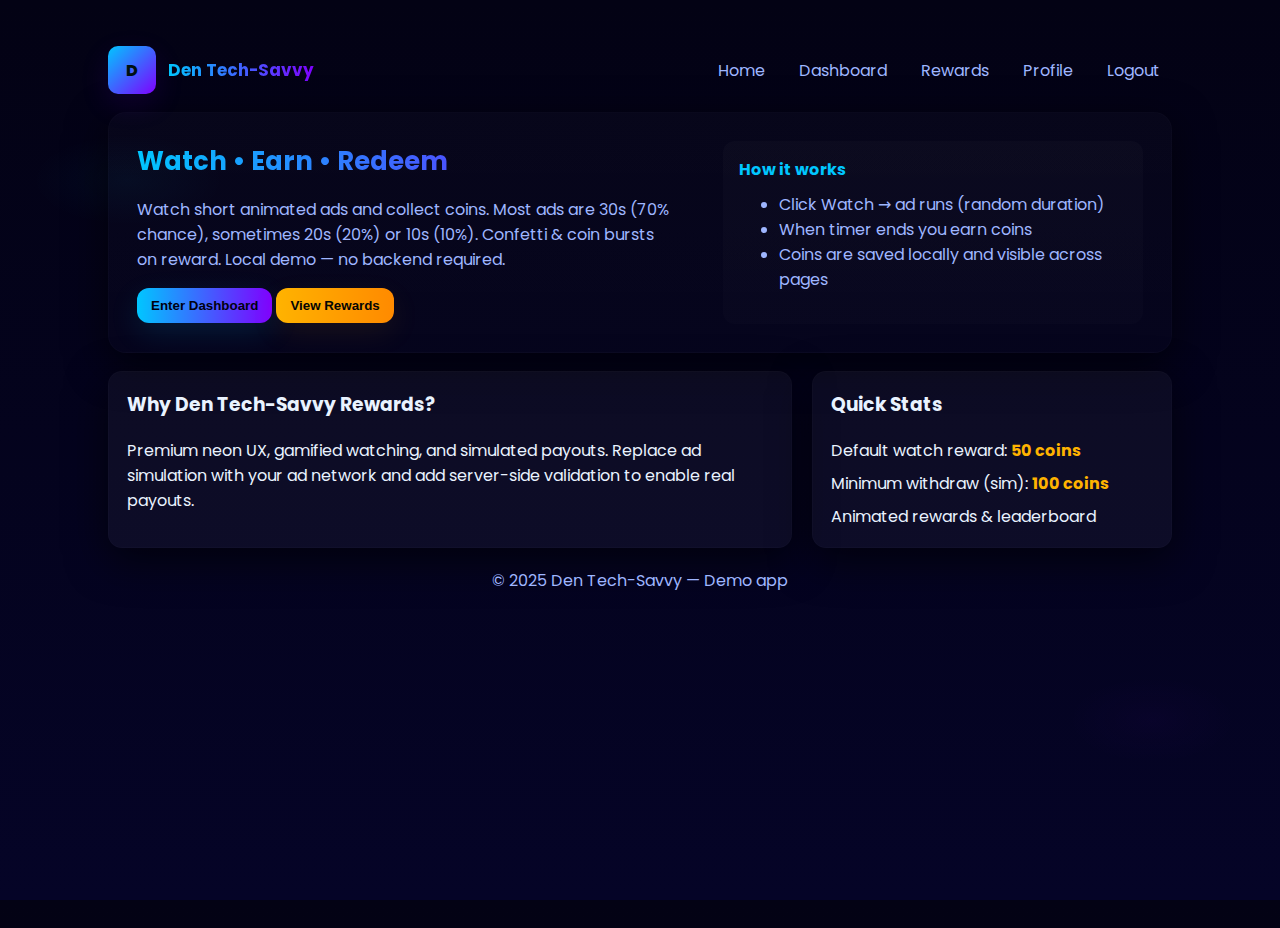
<file: index.html>
<!DOCTYPE html>
<html lang="en">
<head>
  <meta charset="utf-8" />
  <meta name="viewport" content="width=device-width,initial-scale=1" />
  <title>Home — Watch & Earn</title>
  <link rel="stylesheet" href="style.css" />
</head>
<body>
  <div class="container">
    <div class="nav">
      <div class="brand">
        <div class="logo">D</div>
        <h1>Den Tech-Savvy</h1>
      </div>
      <div class="nav-links">
        <a href="index.html">Home</a>
        <a href="dashboard.html">Dashboard</a>
        <a href="rewards.html">Rewards</a>
        <a href="profile.html">Profile</a>
        <a id="logoutLink" href="#">Logout</a>
      </div>
    </div>

    <div class="hero card">
      <div>
        <h2>Watch • Earn • Redeem</h2>
        <p>Watch short animated ads and collect coins. Most ads are 30s (70% chance), sometimes 20s (20%) or 10s (10%). Confetti & coin bursts on reward. Local demo — no backend required.</p>
        <div style="margin-top:12px">
          <button id="goDashboard" class="btn">Enter Dashboard</button>
          <button id="goRewards" class="btn secondary">View Rewards</button>
        </div>
      </div>
      <div style="width:420px">
        <div style="background:linear-gradient(180deg, rgba(255,255,255,0.02), rgba(255,255,255,0.01));padding:16px;border-radius:12px">
          <div style="font-weight:700;color:var(--accent-a)">How it works</div>
          <ul style="color:var(--muted);margin-top:10px">
            <li>Click Watch → ad runs (random duration)</li>
            <li>When timer ends you earn coins</li>
            <li>Coins are saved locally and visible across pages</li>
          </ul>
        </div>
      </div>
    </div>

    <div class="grid" style="margin-top:18px">
      <div class="card">
        <h3 style="margin-top:0">Why Den Tech-Savvy Rewards?</h3>
        <p class="small">Premium neon UX, gamified watching, and simulated payouts. Replace ad simulation with your ad network and add server-side validation to enable real payouts.</p>
      </div>
      <div class="card">
        <h3 style="margin-top:0">Quick Stats</h3>
        <div style="display:flex;flex-direction:column;gap:8px">
          <div class="small">Default watch reward: <strong style="color:var(--gold)">50 coins</strong></div>
          <div class="small">Minimum withdraw (sim): <strong style="color:var(--gold)">100 coins</strong></div>
          <div class="small">Animated rewards & leaderboard</div>
        </div>
      </div>
    </div>

    <footer style="margin-top:20px;color:var(--muted);text-align:center">© 2025 Den Tech-Savvy — Demo app</footer>
  </div>

  <script src="app.js"></script>
  <script>
    // require login
    if(!requireLogin('login.html')){ /* redirect done in helper */ }

    document.getElementById('goDashboard').addEventListener('click', ()=> location.href = 'dashboard.html');
    document.getElementById('goRewards').addEventListener('click', ()=> location.href = 'rewards.html');
    document.getElementById('logoutLink').addEventListener('click', (e)=>{
      e.preventDefault(); if(confirm('Logout (clear local user)?')){ clearUser(); window.location.href='login.html'; }
    });
  </script>
</body>
</html>
</file>
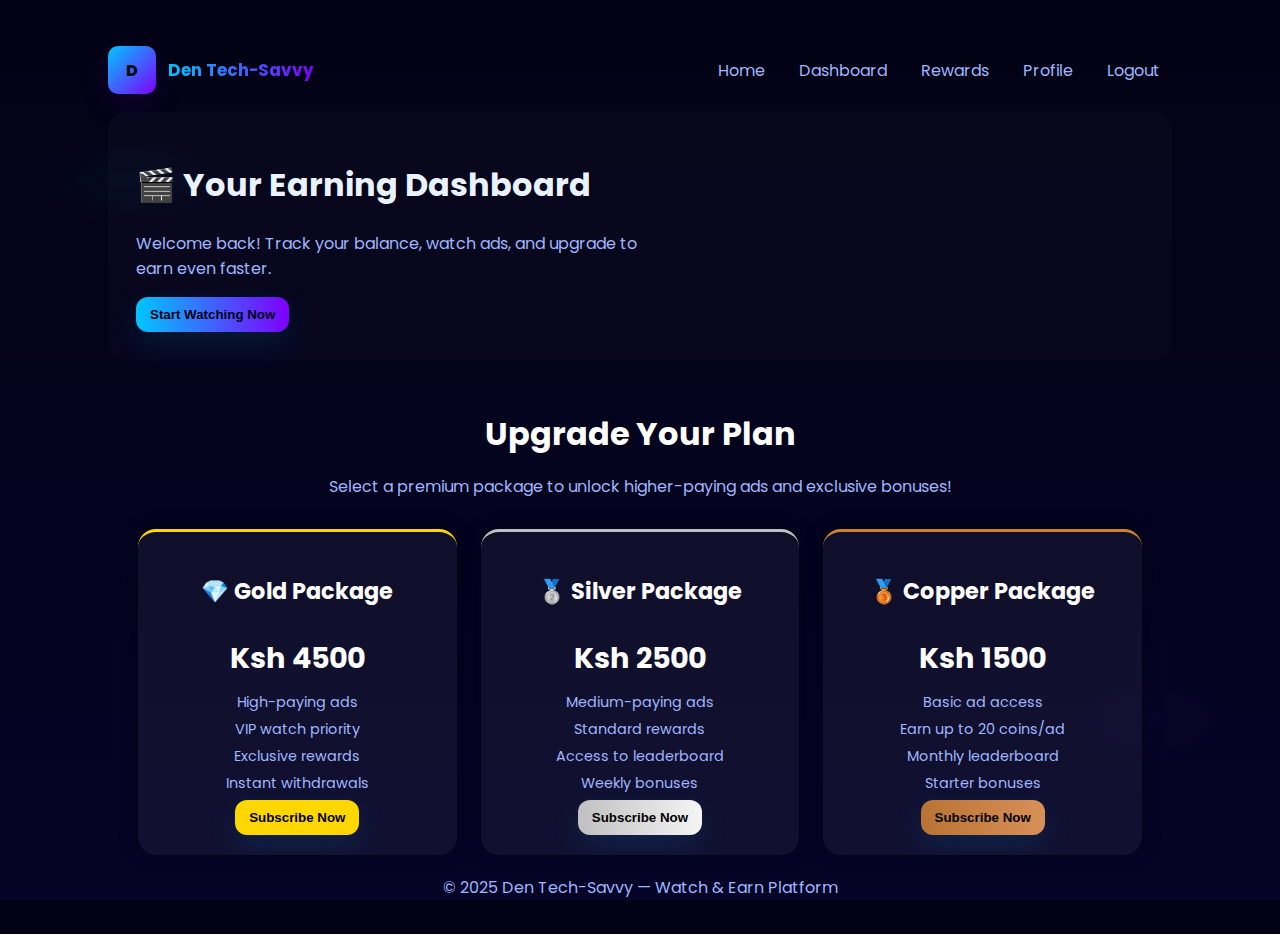
<file: dashboard.html>
<!DOCTYPE html>
<html lang="en">
<head>
  <meta charset="utf-8" />
  <meta name="viewport" content="width=device-width,initial-scale=1" />
  <title>Dashboard — Watch & Earn</title>
  <link rel="stylesheet" href="style.css" />
</head>
<body>
  <div class="container">
    <div class="nav">
      <div class="brand">
        <div class="logo">D</div>
        <h1>Den Tech-Savvy</h1>
      </div>
      <div class="nav-links">
        <a href="index.html">Home</a>
        <a href="dashboard.html" class="active">Dashboard</a>
        <a href="rewards.html">Rewards</a>
        <a href="profile.html">Profile</a>
        <a href="login.html">Logout</a>
      </div>
    </div>

    <section class="hero">
      <div class="hero-content">
        <h1>🎬 Your Earning Dashboard</h1>
        <p>Welcome back! Track your balance, watch ads, and upgrade to earn even faster.</p>
        <button class="btn" onclick="location.href='rewards.html'">Start Watching Now</button>
      </div>
    </section>

    <section class="packages">
      <h2 class="section-title">Upgrade Your Plan</h2>
      <p class="section-subtitle">Select a premium package to unlock higher-paying ads and exclusive bonuses!</p>

      <div class="package-grid">
        <!-- Gold Package -->
        <div class="package-card gold">
          <h3>💎 Gold Package</h3>
          <p class="price">Ksh 4500</p>
          <ul>
            <li>High-paying ads</li>
            <li>VIP watch priority</li>
            <li>Exclusive rewards</li>
            <li>Instant withdrawals</li>
          </ul>
          <button class="btn gold-btn">Subscribe Now</button>
        </div>

        <!-- Silver Package -->
        <div class="package-card silver">
          <h3>🥈 Silver Package</h3>
          <p class="price">Ksh 2500</p>
          <ul>
            <li>Medium-paying ads</li>
            <li>Standard rewards</li>
            <li>Access to leaderboard</li>
            <li>Weekly bonuses</li>
          </ul>
          <button class="btn silver-btn">Subscribe Now</button>
        </div>

        <!-- Copper Package -->
        <div class="package-card copper">
          <h3>🥉 Copper Package</h3>
          <p class="price">Ksh 1500</p>
          <ul>
            <li>Basic ad access</li>
            <li>Earn up to 20 coins/ad</li>
            <li>Monthly leaderboard</li>
            <li>Starter bonuses</li>
          </ul>
          <button class="btn copper-btn">Subscribe Now</button>
        </div>
      </div>
    </section>

    <footer style="margin-top:20px;color:var(--muted);text-align:center"">
      <p>© 2025 Den Tech-Savvy — Watch & Earn Platform</p>
    </footer>
  </div>

  <script src="app.js"></script>
  <script>
    // Simulate package subscriptions
    document.querySelectorAll('.btn').forEach(btn=>{
      btn.addEventListener('click',()=>{
        alert('Please note that in order to withdraw any amount, you have to choose one package.');
      });
    });
  </script>
</body>
</html>
</file>
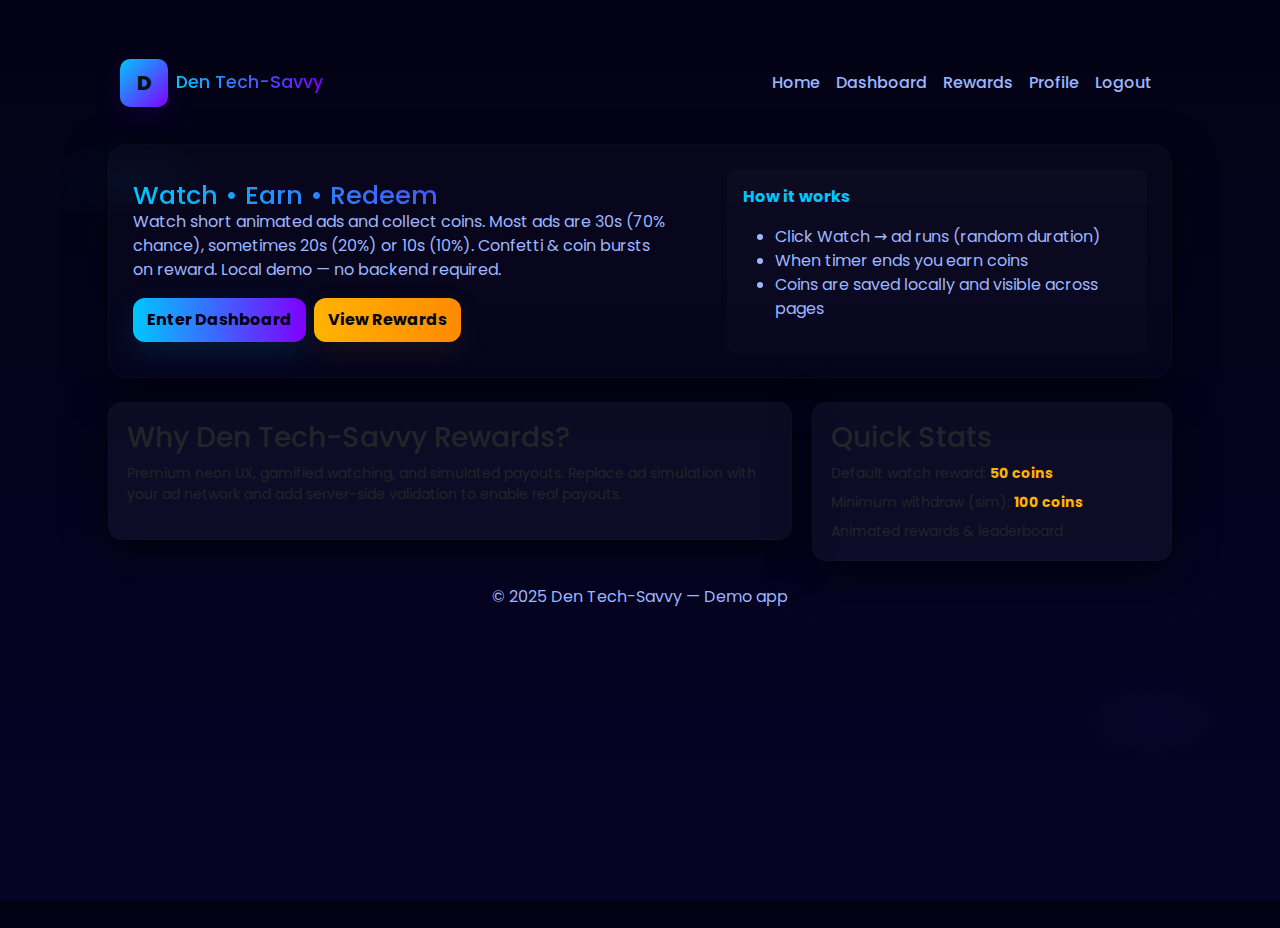
<file: home.html>
<!DOCTYPE html>
<html lang="en">
<head>
  <meta charset="utf-8" />
  <meta name="viewport" content="width=device-width,initial-scale=1" />
  <title>Home — Watch & Earn</title>

  <!-- ✅ Bootstrap CSS -->
  <link href="https://cdn.jsdelivr.net/npm/bootstrap@5.3.3/dist/css/bootstrap.min.css" rel="stylesheet">

  <!-- Your Custom Style -->
  <link rel="stylesheet" href="style.css" />
</head>
<body>
  <div class="container">
    <!-- Navbar -->
    <!-- ✅ Bootstrap Navbar -->
<nav class="navbar navbar-expand-lg navbar-dark bg-transparent">
    <div class="container-fluid">
      <a class="navbar-brand d-flex align-items-center" href="#">
        <div class="logo">D</div>
        <h1 class="ms-2 mb-0">Den Tech-Savvy</h1>
      </a>
  
      <!-- Hamburger Button -->
      <button class="navbar-toggler" type="button" data-bs-toggle="collapse" data-bs-target="#navMenu"
        aria-controls="navMenu" aria-expanded="false" aria-label="Toggle navigation">
        <span class="navbar-toggler-icon"></span>
      </button>
  
      <!-- Collapsible Menu -->
      <div class="collapse navbar-collapse justify-content-end" id="navMenu">
        <ul class="navbar-nav mb-2 mb-lg-0">
          <li class="nav-item"><a class="nav-link" href="index.html">Home</a></li>
          <li class="nav-item"><a class="nav-link" href="dashboard.html">Dashboard</a></li>
          <li class="nav-item"><a class="nav-link" href="rewards.html">Rewards</a></li>
          <li class="nav-item"><a class="nav-link" href="profile.html">Profile</a></li>
          <li class="nav-item"><a id="logoutLink" class="nav-link" href="#">Logout</a></li>
        </ul>
      </div>
    </div>
  </nav>
  

    <!-- Hero Section -->
    <div class="hero card mt-4 p-4 d-flex flex-lg-row flex-column align-items-center justify-content-between">
      <div class="mb-4 mb-lg-0">
        <h2>Watch • Earn • Redeem</h2>
        <p>Watch short animated ads and collect coins. Most ads are 30s (70% chance), sometimes 20s (20%) or 10s (10%). Confetti & coin bursts on reward. Local demo — no backend required.</p>
        <div class="d-flex flex-wrap gap-2 mt-3">
          <button onclick="location.href='dashboard.html'" class="btn">Enter Dashboard</button>
          <button id="goRewards" class="btn secondary">View Rewards</button>
        </div>
      </div>

      <div style="max-width:420px;">
        <div class="p-3 rounded-3" style="background:linear-gradient(180deg, rgba(255,255,255,0.02), rgba(255,255,255,0.01));">
          <div style="font-weight:700;color:var(--accent-a)">How it works</div>
          <ul class="mt-3" style="color:var(--muted);">
            <li>Click Watch → ad runs (random duration)</li>
            <li>When timer ends you earn coins</li>
            <li>Coins are saved locally and visible across pages</li>
          </ul>
        </div>
      </div>
    </div>

    <!-- Info Grid -->
    <div class="grid mt-4">
      <div class="card">
        <h3 class="mt-0">Why Den Tech-Savvy Rewards?</h3>
        <p class="small">Premium neon UX, gamified watching, and simulated payouts. Replace ad simulation with your ad network and add server-side validation to enable real payouts.</p>
      </div>
      <div class="card">
        <h3 class="mt-0">Quick Stats</h3>
        <div class="d-flex flex-column gap-2">
          <div class="small">Default watch reward: <strong style="color:var(--gold)">50 coins</strong></div>
          <div class="small">Minimum withdraw (sim): <strong style="color:var(--gold)">100 coins</strong></div>
          <div class="small">Animated rewards & leaderboard</div>
        </div>
      </div>
    </div>

    <!-- Footer -->
    <footer class="mt-4 text-center" style="color:var(--muted)">© 2025 Den Tech-Savvy — Demo app</footer>
  </div>

  <!-- ✅ Bootstrap JS (for responsive navbar) -->
  <script src="https://cdn.jsdelivr.net/npm/bootstrap@5.3.3/dist/js/bootstrap.bundle.min.js"></script>
  <!-- ✅ Bootstrap JS (for toggle functionality) -->
  <script src="https://cdn.jsdelivr.net/npm/bootstrap@5.3.3/dist/js/bootstrap.bundle.min.js"></script>


  <script src="app.js"></script>
  <script>
    // Login requirement
    if(!requireLogin('login.html')){ /* redirect done in helper */ }

    document.getElementById('goDashboard').addEventListener('click', ()=> location.href = 'dashboard.html');
    document.getElementById('goRewards').addEventListener('click', ()=> location.href = 'rewards.html');
    document.getElementById('logoutLink').addEventListener('click', (e)=>{
      e.preventDefault();
      if(confirm('Logout (clear local user)?')){
        clearUser(); window.location.href='login.html';
      }
    });
  </script>
</body>
</html>
</file>
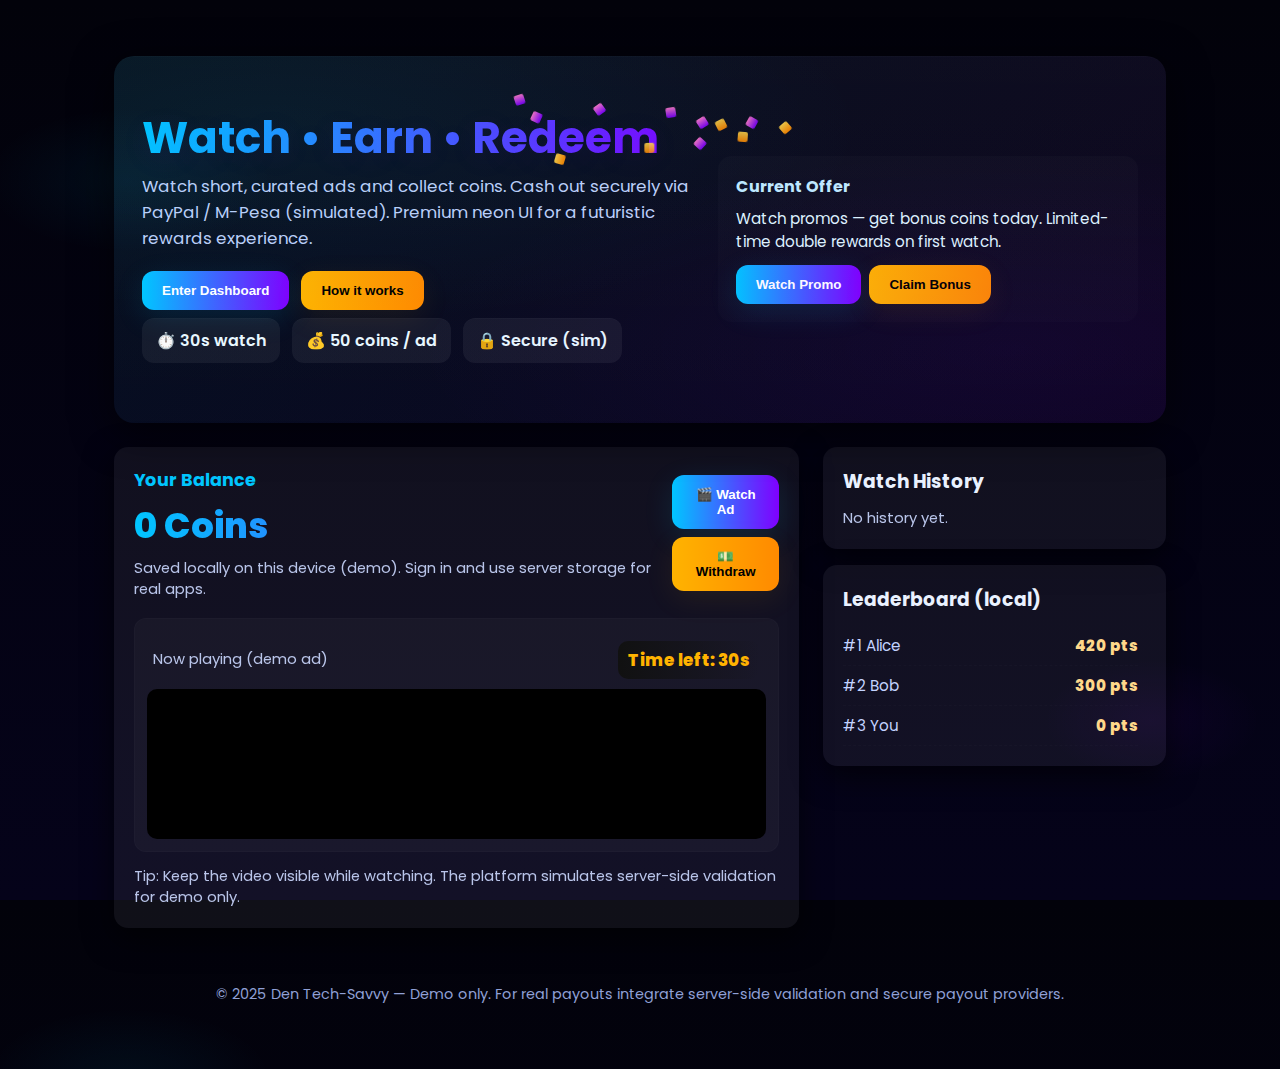
<file: homepgae.html>
<!DOCTYPE html>
<html lang="en">
<head>
  <meta charset="utf-8" />
  <meta name="viewport" content="width=device-width,initial-scale=1" />
  <title>Watch & Earn | Den Tech-Savvy</title>
  <meta name="description" content="Watch ads, collect coins, and redeem rewards. Futuristic neon UI with animated coin/confetti rewards." />
  <link href="https://fonts.googleapis.com/css2?family=Poppins:wght@400;600;800&display=swap" rel="stylesheet">
  <style>
    :root{
      --bg-1: #02020a;
      --bg-2: #05031a;
      --accent-a: #00c6ff;
      --accent-b: #7f00ff;
      --gold: #ffb300;
      --glass: rgba(255,255,255,0.06);
      --glass-2: rgba(255,255,255,0.03);
      --radius: 16px;
      --maxw: 1100px;
    }
    *{box-sizing:border-box}
    html,body{height:100%}
    body{
      margin:0;
      font-family:"Poppins",system-ui,Arial;
      background: radial-gradient(1200px 600px at 10% 20%, rgba(0,198,255,0.06), transparent 12%),
                  radial-gradient(900px 500px at 90% 80%, rgba(127,0,255,0.06), transparent 12%),
                  linear-gradient(180deg,var(--bg-1),var(--bg-2));
      color:#eaf2ff;
      -webkit-font-smoothing:antialiased;
      -moz-osx-font-smoothing:grayscale;
      overflow-x:hidden;
    }

    /* layout */
    .wrap{max-width:var(--maxw);margin:32px auto;padding:24px;display:grid;grid-template-columns:1fr;gap:24px}
    header.hero{
      position:relative;border-radius:20px;overflow:hidden;padding:60px 28px;
      background:
        linear-gradient(180deg, rgba(255,255,255,0.03), rgba(255,255,255,0.01)),
        linear-gradient(135deg, rgba(0,198,255,0.06), rgba(127,0,255,0.06));
      box-shadow:0 10px 40px rgba(0,0,0,0.6), inset 0 1px 0 rgba(255,255,255,0.02);
      display:flex;align-items:center;gap:28px;flex-wrap:wrap;
    }

    .hero::before{
      content:"";position:absolute;inset:0;background:
      radial-gradient(600px 200px at 15% 20%, rgba(0,198,255,0.06), transparent),
      radial-gradient(600px 200px at 85% 80%, rgba(127,0,255,0.06), transparent);
      pointer-events:none;
    }

    .hero-left{flex:1;min-width:260px}
    .hero h1{
      font-size:clamp(28px,4vw,44px);line-height:1.02;margin:0;
      background:linear-gradient(90deg,var(--accent-a),var(--accent-b));
      -webkit-background-clip:text;-webkit-text-fill-color:transparent;
      text-shadow:0 6px 30px rgba(127,0,255,0.08);
    }
    .hero p{color:#bfcff9; margin:12px 0 20px; max-width:60ch;font-size:1.05rem}
    .hero .cta{display:flex;gap:12px;flex-wrap:wrap}

    .btn{
      padding:12px 20px;border-radius:12px;border:0;cursor:pointer;font-weight:700;
      color:white;background:linear-gradient(90deg,var(--accent-a),var(--accent-b));
      box-shadow:0 8px 30px rgba(0,198,255,0.12);
      transition:transform .18s ease, box-shadow .18s ease;
    }
    .btn:hover{transform:translateY(-4px);box-shadow:0 18px 40px rgba(127,0,255,0.18)}
    .btn.secondary{
      background:linear-gradient(90deg,var(--gold),#ff8a00);
      color:#000; box-shadow:0 8px 30px rgba(255,179,0,0.08)
    }

    .hero-stats{
      display:flex;gap:12px;align-items:center;margin-top:8px;flex-wrap:wrap;
    }
    .stat{
      background:var(--glass); padding:10px 14px;border-radius:12px;font-weight:600;color:#e7f7ff;
      box-shadow:inset 0 1px 0 rgba(255,255,255,0.02);
    }

    /* dashboard / content */
    main{display:grid;grid-template-columns:2fr 1fr;gap:24px;align-items:start}
    .card{background:var(--glass);border-radius:14px;padding:20px;box-shadow:0 10px 30px rgba(0,0,0,0.6);}

    .balance{
      display:flex;align-items:center;justify-content:space-between;gap:12px;
    }
    .balance .left{min-width:0}
    .balance h2{margin:0;color:var(--accent-a);font-size:1.1rem}
    .balance .amount{font-size:2.2rem;font-weight:800;margin-top:6px;
      background:linear-gradient(90deg,var(--accent-a),var(--accent-b));
      -webkit-background-clip:text;-webkit-text-fill-color:transparent;
    }

    .controls{display:flex;gap:12px;margin-top:16px;flex-wrap:wrap}
    .small{font-size:0.92rem;color:#cbd8ff;opacity:0.9}

    /* ad area */
    .ad-area{margin-top:18px;border-radius:12px;overflow:hidden;background:var(--glass-2);
      display:flex;flex-direction:column;align-items:stretch;padding:12px;border:1px solid rgba(255,255,255,0.02)}
    .ad-area video{width:100%;height:auto;border-radius:10px;background:#000}
    .ad-info{display:flex;align-items:center;justify-content:space-between;padding:10px 6px}

    .timer{
      font-weight:800;color:var(--gold);
      font-size:1.05rem;background:linear-gradient(90deg,#111,transparent);
      padding:6px 10px;border-radius:10px;
    }

    /* right column */
    .right-col{display:flex;flex-direction:column;gap:16px}
    .history{max-height:300px;overflow:auto;padding-right:8px}
    .history-item{display:flex;justify-content:space-between;padding:8px 0;border-bottom:1px dashed rgba(255,255,255,0.02);color:#c3d3ff;font-size:0.95rem}

    /* coin / confetti layer */
    #coin-layer{position:fixed;left:0;top:0;width:100%;height:100%;pointer-events:none;overflow:hidden;z-index:9999}

    .coin{
      position:absolute;width:32px;height:32px;border-radius:50%;
      background: radial-gradient(circle at 30% 30%, #fff 0%, rgba(255,255,255,0.6) 6%, transparent 7%),
                  linear-gradient(180deg,#ffd54a,#ffb300 60%,#ff8a00);
      box-shadow:0 6px 18px rgba(255,160,40,0.25), inset 0 -4px 10px rgba(255,200,80,0.2);
      transform-origin:center;
      will-change:transform,opacity;
    }
    .conf{
      position:absolute;width:10px;height:10px;border-radius:2px;opacity:0.95;
      background:linear-gradient(90deg,#ff7ad1,#7f00ff); will-change:transform,opacity;
    }

    /* footer */
    footer{margin-top:32px;text-align:center;color:#90a0d6;font-size:0.9rem;padding-bottom:40px}

    /* responsive */
    @media (max-width:980px){
      main{grid-template-columns:1fr;gap:18px}
      .wrap{padding:18px}
      .hero{padding:40px 18px}
    }
  </style>
</head>
<body>
  <div class="wrap">
    <header class="hero" role="banner" aria-label="Hero">
      <div class="hero-left">
        <h1>Watch • Earn • Redeem</h1>
        <p>Watch short, curated ads and collect coins. Cash out securely via PayPal / M-Pesa (simulated). Premium neon UI for a futuristic rewards experience.</p>
        <div class="cta">
          <button id="startHero" class="btn">Enter Dashboard</button>
          <button id="how" class="btn secondary">How it works</button>
        </div>
        <div class="hero-stats" aria-hidden="true">
          <div class="stat">⏱️ 30s watch</div>
          <div class="stat">💰 50 coins / ad</div>
          <div class="stat">🔒 Secure (sim)</div>
        </div>
      </div>
      <div style="flex:0 0 420px;min-width:260px">
        <div style="background:linear-gradient(180deg, rgba(255,255,255,0.02), rgba(255,255,255,0.01)); padding:18px; border-radius:14px;">
          <div style="font-weight:700;color:#bfe9ff">Current Offer</div>
          <div style="margin-top:8px;color:#dff5ff;font-size:0.95rem">Watch promos — get bonus coins today. Limited-time double rewards on first watch.</div>
          <div style="margin-top:12px;display:flex;gap:8px">
            <button id="promoWatch" class="btn">Watch Promo</button>
            <button id="claimBonus" class="btn secondary">Claim Bonus</button>
          </div>
        </div>
      </div>
    </header>

    <main>
      <!-- LEFT: dashboard & ad -->
      <section class="card" aria-labelledby="balanceTitle">
        <div class="balance">
          <div class="left">
            <h2 id="balanceTitle">Your Balance</h2>
            <div class="amount" id="balanceAmount">0 Coins</div>
            <div class="small" style="margin-top:6px">Saved locally on this device (demo). Sign in and use server storage for real apps.</div>
          </div>
          <div>
            <div style="display:flex;flex-direction:column;gap:8px;align-items:flex-end">
              <button id="watchBtn" class="btn">🎬 Watch Ad</button>
              <button id="withdrawBtn" class="btn secondary">💵 Withdraw</button>
            </div>
          </div>
        </div>

        <div class="ad-area" id="adArea" aria-live="polite" aria-atomic="true">
          <div class="ad-info">
            <div class="small">Now playing (demo ad)</div>
            <div class="timer">Time left: <span id="timer">30</span>s</div>
          </div>
          <video id="adVideo" preload="metadata" playsinline muted poster="https://via.placeholder.com/900x506?text=Ad+Placeholder">
            <source src="https://www.w3schools.com/html/mov_bbb.mp4" type="video/mp4">
            <!-- Use your ad source or replace with iframe embed for ad network -->
            Your browser does not support the video tag.
          </video>
        </div>

        <div style="margin-top:14px;display:flex;gap:12px;align-items:center;flex-wrap:wrap">
          <div class="small">Tip: Keep the video visible while watching. The platform simulates server-side validation for demo only.</div>
        </div>
      </section>

      <!-- RIGHT: history / leaderboard -->
      <aside class="right-col">
        <div class="card">
          <h3 style="margin:0 0 12px 0">Watch History</h3>
          <div id="history" class="history">
            <div class="small">No history yet — watch an ad to earn coins.</div>
          </div>
        </div>

        <div class="card">
          <h3 style="margin:0 0 12px 0">Leaderboard (local)</h3>
          <div id="leaderboard" class="history">
            <!-- entries -->
          </div>
        </div>
      </aside>
    </main>

    <footer>© 2025 Den Tech-Savvy — Demo only. For real payouts integrate server-side validation and secure payout providers.</footer>
  </div>

  <!-- coin/confetti layer -->
  <div id="coin-layer" aria-hidden="true"></div>

  <script>
    /*******************************
     * Watch-to-Earn — Single File
     * - Neon theme with coin/confetti bursts
     * - 30s timer per ad, 50 coins reward
     * - localStorage persistence (demo)
     *******************************/

    // Config
    const WATCH_SECONDS = 30;
    const REWARD_COINS = 50;
    const MIN_PAYOUT = 100;

    // Elements
    const startHero = document.getElementById('startHero');
    const watchBtn = document.getElementById('watchBtn');
    const withdrawBtn = document.getElementById('withdrawBtn');
    const promoWatch = document.getElementById('promoWatch');
    const claimBonus = document.getElementById('claimBonus');
    const adVideo = document.getElementById('adVideo');
    const timerEl = document.getElementById('timer');
    const balanceAmount = document.getElementById('balanceAmount');
    const adArea = document.getElementById('adArea');
    const historyEl = document.getElementById('history');
    const leaderboardEl = document.getElementById('leaderboard');
    const coinLayer = document.getElementById('coin-layer');

    // State
    let balance = parseInt(localStorage.getItem('dts_balance') || '0', 10);
    let history = JSON.parse(localStorage.getItem('dts_history') || '[]');
    let leaderboard = JSON.parse(localStorage.getItem('dts_lb') || '[]');
    let watching = false;
    let elapsed = 0;
    let timerInterval = null;
    let allowSkipAfter = 5; // seconds before skip allowed (UX)

    // Init UI
    updateBalanceUI();
    renderHistory();
    renderLeaderboard();
    resetTimerDisplay();

    // Helper: format date/time
    function fmtNow(){
      return new Date().toLocaleString();
    }

    // Update balance UI
    function updateBalanceUI(){
      balanceAmount.textContent = `${balance} Coins`;
      localStorage.setItem('dts_balance', String(balance));
    }

    // Reset timer UI
    function resetTimerDisplay(){
      timerEl.textContent = String(WATCH_SECONDS);
    }

    // Start button - scrolls to dashboard
    startHero.addEventListener('click', () => {
      document.querySelector('main').scrollIntoView({behavior:'smooth'});
    });

    // Watch Ad flow
    watchBtn.addEventListener('click', () => startWatch(WATCH_SECONDS));

    promoWatch.addEventListener('click', () => {
      // promotional watch: give double coins for first time (demo)
      startWatch(WATCH_SECONDS, { promo: true });
    });

    claimBonus.addEventListener('click', () => {
      // demo bonus
      const bonus = 25;
      balance += bonus;
      history.unshift({ ts: new Date().toISOString(), type:'bonus', amount: bonus, note: 'Promotional bonus' });
      if(history.length>200) history.pop();
      localStorage.setItem('dts_history', JSON.stringify(history));
      updateBalanceUI(); renderHistory(); updateLeaderboard('You', balance);
      burstConfetti();
      spawnCoins(10);
      alert(`Bonus awarded: ${bonus} coins`);
    });

    function startWatch(seconds, opts={}) {
      if(watching) return;
      // ensure video visible & start
      watching = true;
      elapsed = 0;
      adArea.scrollIntoView({behavior:'smooth'});
      adVideo.currentTime = 0;
      adVideo.muted = false;
      adVideo.play().catch(()=>{ /* autoplay may be blocked; user can press */ });
      resetTimerDisplay();
      timerInterval = setInterval(() => {
        elapsed++;
        const remaining = Math.max(0, seconds - elapsed);
        timerEl.textContent = String(remaining);
        // unlock skip button after allowSkipAfter (handled by browser controls)
        if(elapsed >= seconds){
          completeWatch(opts);
        }
      }, 1000);
    }

    function completeWatch(opts){
      if(timerInterval){ clearInterval(timerInterval); timerInterval = null; }
      watching = false;
      // reward calculation (promo doubles reward once)
      let reward = REWARD_COINS;
      if(opts && opts.promo) reward = Math.floor(REWARD_COINS * 1.5);
      balance += reward;
      history.unshift({ ts: new Date().toISOString(), type: 'watch', amount: reward, note: opts.promo ? 'promo' : 'normal' });
      if(history.length > 300) history.pop();
      localStorage.setItem('dts_history', JSON.stringify(history));
      localStorage.setItem('dts_balance', String(balance));
      updateBalanceUI();
      renderHistory();
      updateLeaderboard('You', balance);
      // visual feedback
      spawnCoins(18);
      burstConfetti();
      // small toast
      setTimeout(()=> alert(`Nice! You earned ${reward} coins.`), 200);
    }

    // Withdraw simulation
    withdrawBtn.addEventListener('click', () => {
      if(balance < MIN_PAYOUT){
        alert(`Minimum withdrawal is ${MIN_PAYOUT} coins. Earn more before withdrawing.`);
        return;
      }
      const requested = prompt(`Enter coins to withdraw (you have ${balance}):`, String(MIN_PAYOUT));
      const num = parseInt(requested || '0', 10);
      if(!num || num <= 0) return alert('Invalid amount');
      if(num > balance) return alert('You do not have that many coins.');
      // simulate server validation & payout
      withdrawBtn.disabled = true;
      withdrawBtn.textContent = 'Processing...';
      setTimeout(()=>{
        balance -= num;
        localStorage.setItem('dts_balance', String(balance));
        history.unshift({ ts: new Date().toISOString(), type:'withdraw', amount: -num, note:'Simulated payout' });
        if(history.length > 300) history.pop();
        localStorage.setItem('dts_history', JSON.stringify(history));
        updateBalanceUI(); renderHistory(); updateLeaderboard('You', balance);
        withdrawBtn.disabled = false;
        withdrawBtn.textContent = '💵 Withdraw';
        alert('Withdrawal simulated. To pay real funds, integrate a secure server + payout provider (M-Pesa/PayPal).');
      }, 1400);
    });

    // History rendering
    function renderHistory(){
      if(!history.length){
        historyEl.innerHTML = '<div class="small">No history yet.</div>';
        return;
      }
      historyEl.innerHTML = history.slice(0,50).map(h => {
        const time = new Date(h.ts).toLocaleString();
        const amount = (h.amount>0?`+${h.amount}`:h.amount) + ' pts';
        return `<div class="history-item"><div>${time}<div style="font-size:0.85rem;color:#99b8ff">${h.note||h.type}</div></div><div style="font-weight:700;color:${h.amount>0? '#b9ff9a': '#ffaaaa'}">${amount}</div></div>`;
      }).join('');
    }

    // Leaderboard (local demo)
    function updateLeaderboard(name, points){
      const idx = leaderboard.findIndex(u => u.name === name);
      if(idx >= 0) leaderboard[idx].points = points;
      else leaderboard.push({name, points});
      leaderboard.sort((a,b)=>b.points - a.points);
      leaderboard = leaderboard.slice(0,5);
      localStorage.setItem('dts_lb', JSON.stringify(leaderboard));
      renderLeaderboard();
    }
    function renderLeaderboard(){
      if(!leaderboard.length){
        leaderboardEl.innerHTML = '<div class="small">No leaderboard data yet.</div>'; return;
      }
      leaderboardEl.innerHTML = leaderboard.map((u,i)=>`<div class="history-item"><div>#${i+1} ${escapeHtml(u.name)}</div><div style="font-weight:800;color:#ffd88a">${u.points} pts</div></div>`).join('');
    }

    // Utilities: safe escape
    function escapeHtml(s){ return String(s).replace(/[&<>"']/g, (m)=>({'&':'&amp;','<':'&lt;','>':'&gt;','"':'&quot;',"'":'&#39;'}[m])); }

    // Visual effects: coins and confetti
    function spawnCoins(count=20){
      for(let i=0;i<count;i++){
        const coin = document.createElement('div');
        coin.className = 'coin';
        // random start position near center top
        const startX = window.innerWidth * 0.5 + (Math.random()*300 - 150);
        const startY = 120 + Math.random()*80;
        coin.style.left = `${startX}px`;
        coin.style.top = `${startY}px`;
        coin.style.transform = `translateY(0)`;
        coin.style.opacity = '1';
        const rotate = (Math.random()*720) + 'deg';
        const duration = 1200 + Math.random()*900;
        coinLayer.appendChild(coin);
        // animate using requestAnimationFrame + CSS transitions
        coin.animate([
          { transform: `translateY(0) rotate(0deg)`, opacity:1 },
          { transform: `translateY(${600 + Math.random()*200}px) rotate(${rotate})`, opacity:0 }
        ], { duration: duration, easing: 'cubic-bezier(.25,.9,.25,1)' });
        setTimeout(()=> coin.remove(), duration + 50);
      }
    }

    // Confetti burst
    function burstConfetti(count=28){
      for(let i=0;i<count;i++){
        const c = document.createElement('div');
        c.className='conf';
        const startX = window.innerWidth*0.5 + (Math.random()*300 - 150);
        const startY = 140 + Math.random()*40;
        c.style.left = `${startX}px`;
        c.style.top = `${startY}px`;
        const dx = (Math.random()*800 - 400) * (Math.random()>0.5?1:-1);
        const dy = - (200 + Math.random()*400);
        const dur = 800 + Math.random()*1000;
        c.style.background = Math.random()>0.5? 'linear-gradient(90deg,#ff7ad1,#7f00ff)' : 'linear-gradient(90deg,#ffd54a,#ff8a00)';
        coinLayer.appendChild(c);
        c.animate([
          { transform: 'translateY(0) translateX(0) rotate(0deg)', opacity:1 },
          { transform: `translateY(${dy}px) translateX(${dx}px) rotate(${Math.random()*720}deg)`, opacity:0 }
        ], { duration: dur, easing: 'cubic-bezier(.2,.8,.2,1)' });
        setTimeout(()=> c.remove(), dur + 60);
      }
    }

    // Small confetti on load to greet
    setTimeout(()=> burstConfetti(12), 700);

    // Accessibility: keyboard shortcuts
    document.addEventListener('keydown', (e)=>{
      if(e.key === 'w' || e.key === 'W') watchBtn.click();
      if(e.key === 'b' || e.key === 'B') startHero.click();
    });

    // Ensure leaderboard contains at least demo entries
    if(leaderboard.length === 0){
      leaderboard = [{name:'Alice',points:420},{name:'Bob',points:300},{name:'You',points:balance}];
      localStorage.setItem('dts_lb', JSON.stringify(leaderboard));
      renderLeaderboard();
    }

    // Small safety: pause timer if user navigates away
    window.addEventListener('blur', ()=> {
      if(watching && timerInterval){ clearInterval(timerInterval); timerInterval = null; watching=false; alert('Watch paused because window lost focus.'); resetTimerDisplay();}
    });

  </script>
</body>
</html>
</file>
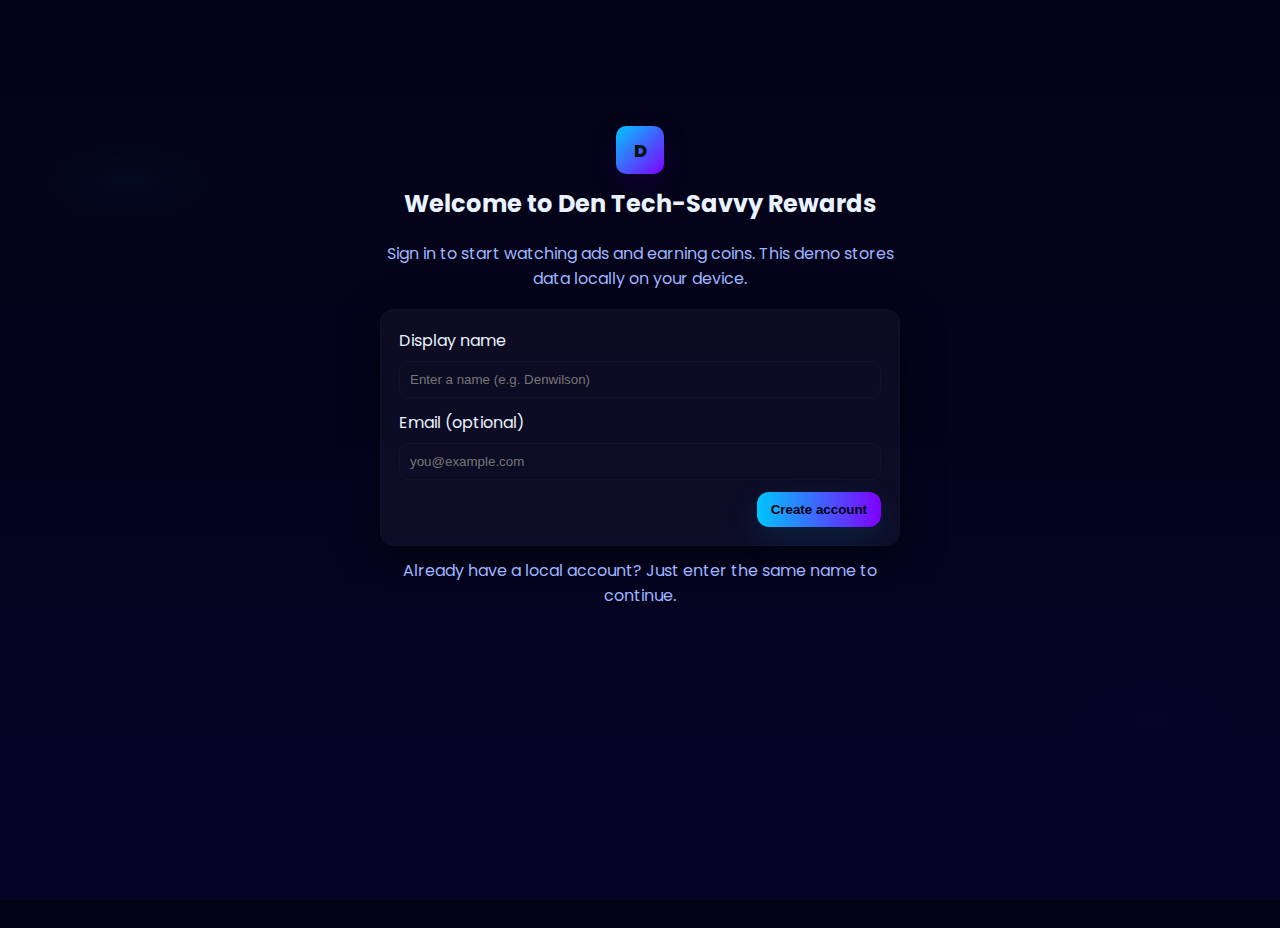
<file: login.html>
<!DOCTYPE html>
<html lang="en">
<head>
  <meta charset="utf-8" />
  <meta name="viewport" content="width=device-width,initial-scale=1" />
  <title>Login — Watch & Earn</title>
  <link rel="stylesheet" href="style.css" />
</head>
<body>
  <div class="container">
    <div style="max-width:520px;margin:80px auto;text-align:center">
      <div class="logo" style="margin-inline:auto;font-size:18px">D</div>
      <h2 style="margin-top:12px">Welcome to Den Tech-Savvy Rewards</h2>
      <p style="color:var(--muted)">Sign in to start watching ads and earning coins. This demo stores data locally on your device.</p>

      <div class="card" style="margin-top:18px;text-align:left">
        <div class="form-row">
          <label class="small">Display name</label>
          <input id="nameInput" class="input" placeholder="Enter a name (e.g. Denwilson)" />
        </div>
        <div class="form-row">
          <label class="small">Email (optional)</label>
          <input id="emailInput" class="input" placeholder="you@example.com" />
        </div>
        <div style="display:flex;gap:10px;justify-content:flex-end">
          <button id="continueBtn" class="btn">Create account</button>
        </div>
      </div>

      <p style="color:var(--muted);margin-top:12px">Already have a local account? Just enter the same name to continue.</p>
    </div>
  </div>

  <script src="app.js"></script>
  <script>
    const nameInput = document.getElementById('nameInput');
    const emailInput = document.getElementById('emailInput');
    const continueBtn = document.getElementById('continueBtn');

    continueBtn.addEventListener('click', ()=>{
      const name = (nameInput.value || '').trim();
      const email = (emailInput.value || '').trim();
      if(!name){ alert('Please enter a display name.'); nameInput.focus(); return; }
      // set user
      const user = { name, email, joined: new Date().toISOString() };
      setUser(user);
      // ensure balance & arrays exist
      if(!localStorage.getItem('dts_balance')) localStorage.setItem('dts_balance','0');
      if(!localStorage.getItem('dts_history')) localStorage.setItem('dts_history','[]');
      if(!localStorage.getItem('dts_lb')) localStorage.setItem('dts_lb','[]');
      // redirect to home
      window.location.href = 'index.html';
    });

    // if user exists, redirect to home automatically
    (()=>{
      const u = getUser();
      if(u) {
        // still let them sign in as same or different user. (Optional auto-redirect)
        // window.location.href = 'index.html';
      }
    })();
  </script>
</body>
</html>
</file>
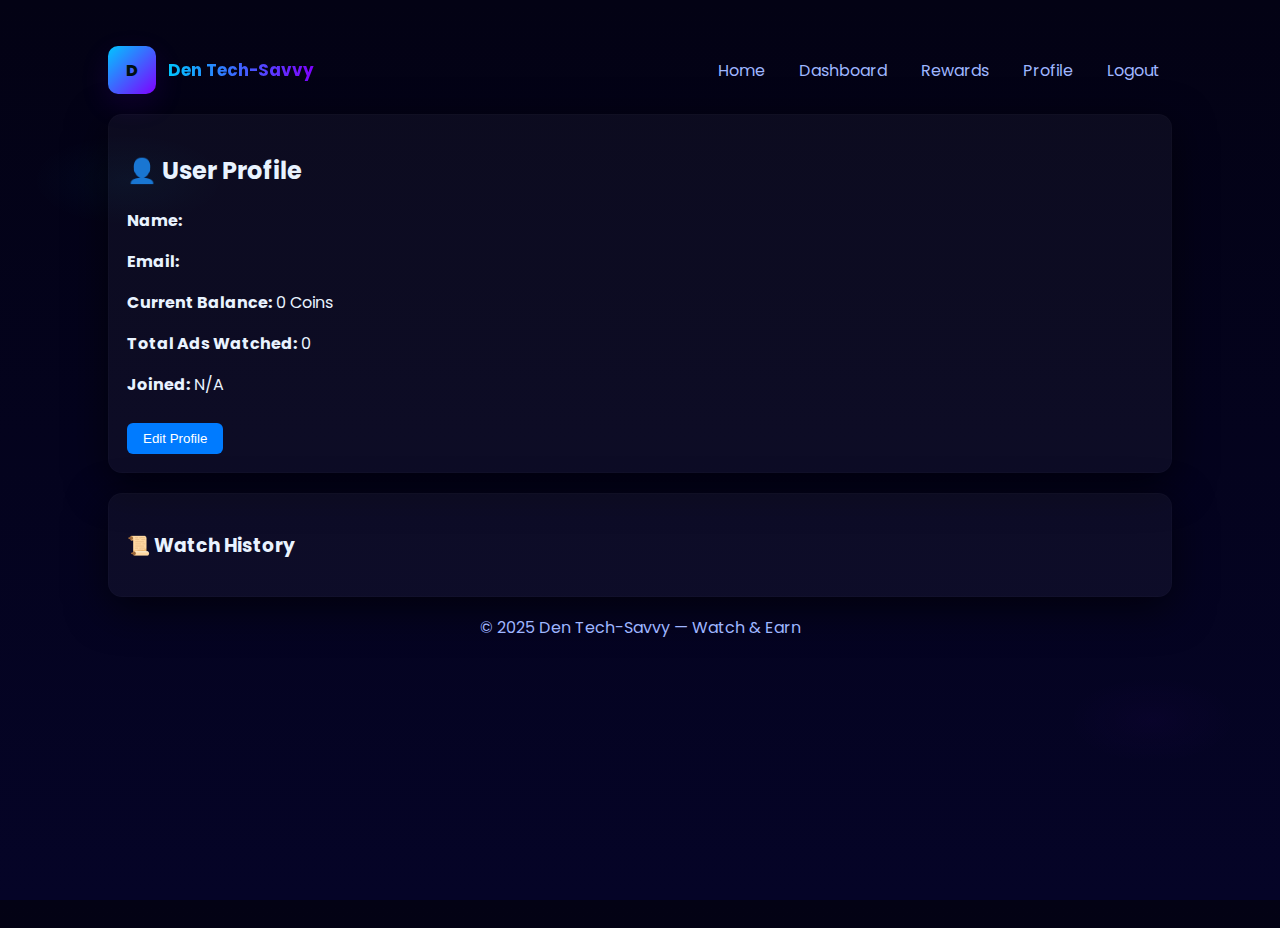
<file: profile.html>
<!DOCTYPE html>
<html lang="en">
<head>
  <meta charset="utf-8" />
  <meta name="viewport" content="width=device-width,initial-scale=1" />
  <title>Profile — Watch & Earn</title>
  <link rel="stylesheet" href="style.css" />
  <style>
    .edit-btn {
      background: #007bff;
      color: white;
      border: none;
      padding: 8px 16px;
      border-radius: 6px;
      cursor: pointer;
      transition: 0.3s;
      margin-top: 10px;
    }
    .edit-btn:hover { background: #0056b3; }
    input.profile-input {
      width: 100%;
      padding: 6px;
      margin-top: 4px;
      border-radius: 6px;
      border: 1px solid #ccc;
      font-size: 1rem;
      display: none;
    }
  </style>
</head>
<body>
  <div class="container">
    <!-- Navigation -->
    <div class="nav">
      <div class="brand"><div class="logo">D</div><h1>Den Tech-Savvy</h1></div>
      <div class="nav-links">
        <a href="index.html">Home</a>
        <a href="dashboard.html">Dashboard</a>
        <a href="rewards.html">Rewards</a>
        <a href="profile.html" class="active">Profile</a>
        <a id="logout" href="#">Logout</a>
      </div>
    </div>

    <!-- Profile Card -->
    <div class="card" style="margin-top:20px">
      <h2>👤 User Profile</h2>
      <div id="profileInfo" style="margin-top:10px">
        <p>
          <strong>Name:</strong> 
          <span id="userName"></span>
          <input type="text" id="editName" class="profile-input" />
        </p>
        <p>
          <strong>Email:</strong> 
          <span id="userEmail"></span>
          <input type="email" id="editEmail" class="profile-input" />
        </p>
        <p><strong>Current Balance:</strong> <span id="userBalance">0 Coins</span></p>
        <p><strong>Total Ads Watched:</strong> <span id="adsWatched">0</span></p>
        <p><strong>Joined:</strong> <span id="joinedDate">N/A</span></p>

        <button id="editProfileBtn" class="edit-btn">Edit Profile</button>
      </div>
    </div>

    <div class="card" style="margin-top:20px">
      <h3>📜 Watch History</h3>
      <div id="historyList" class="history" style="max-height:300px;overflow-y:auto"></div>
    </div>

    <footer style="margin-top:18px;color:var(--muted);text-align:center">
      © 2025 Den Tech-Savvy — Watch & Earn
    </footer>
  </div>

  <script src="app.js"></script>
  <script>
    if (!requireLogin('login.html')) return;

    const user = getUser();
    const userName = document.getElementById('userName');
    const userEmail = document.getElementById('userEmail');
    const editName = document.getElementById('editName');
    const editEmail = document.getElementById('editEmail');
    const userBalance = document.getElementById('userBalance');
    const adsWatched = document.getElementById('adsWatched');
    const joinedDate = document.getElementById('joinedDate');
    const historyList = document.getElementById('historyList');
    const editBtn = document.getElementById('editProfileBtn');
    const logout = document.getElementById('logout');

    // --- Initialize display ---
    function updateProfile() {
      const bal = getBalance();
      const hist = getHistory();
      userName.textContent = user.name || 'Guest User';
      userEmail.textContent = user.email || 'example@email.com';
      userBalance.textContent = `${bal} Coins`;
      adsWatched.textContent = hist.filter(x => x.type === 'watch').length;
      joinedDate.textContent = user.joined || new Date().toLocaleDateString();

      if (!hist.length) {
        historyList.innerHTML = '<div class="small">No watch history yet.</div>';
      } else {
        historyList.innerHTML = hist.slice(0, 20).map(h => {
          const time = new Date(h.ts).toLocaleString();
          const amt = h.amount > 0 ? `+${h.amount}` : h.amount;
          return `
            <div class="history-item">
              <div>${time}
                <div style="font-size:0.85rem;color:var(--muted)">${h.note||h.type}</div>
              </div>
              <div style="font-weight:700;color:${h.amount>0? '#b9ff9a':'#ffaaaa'}">${amt} pts</div>
            </div>`;
        }).join('');
      }
    }

    // --- Edit / Save button logic ---
    let editMode = false;
    editBtn.addEventListener('click', () => {
      if (!editMode) {
        // Enter edit mode
        editMode = true;
        editBtn.textContent = 'Save Changes';
        editName.style.display = 'block';
        editEmail.style.display = 'block';
        editName.value = user.name || '';
        editEmail.value = user.email || '';
        userName.style.display = 'none';
        userEmail.style.display = 'none';
      } else {
        // Save updates
        const newName = editName.value.trim();
        const newEmail = editEmail.value.trim();
        if (!newName || !newEmail) return alert('Please fill in all fields.');

        user.name = newName;
        user.email = newEmail;
        saveUser(user);

        userName.textContent = newName;
        userEmail.textContent = newEmail;

        editName.style.display = 'none';
        editEmail.style.display = 'none';
        userName.style.display = 'inline';
        userEmail.style.display = 'inline';
        editBtn.textContent = 'Edit Profile';
        editMode = false;
      }
    });

    logout.addEventListener('click', (e) => {
      e.preventDefault();
      if (confirm('Logout?')) {
        clearUser();
        window.location.href = 'login.html';
      }
    });

    updateProfile();
  </script>
</body>
</html>
</file>
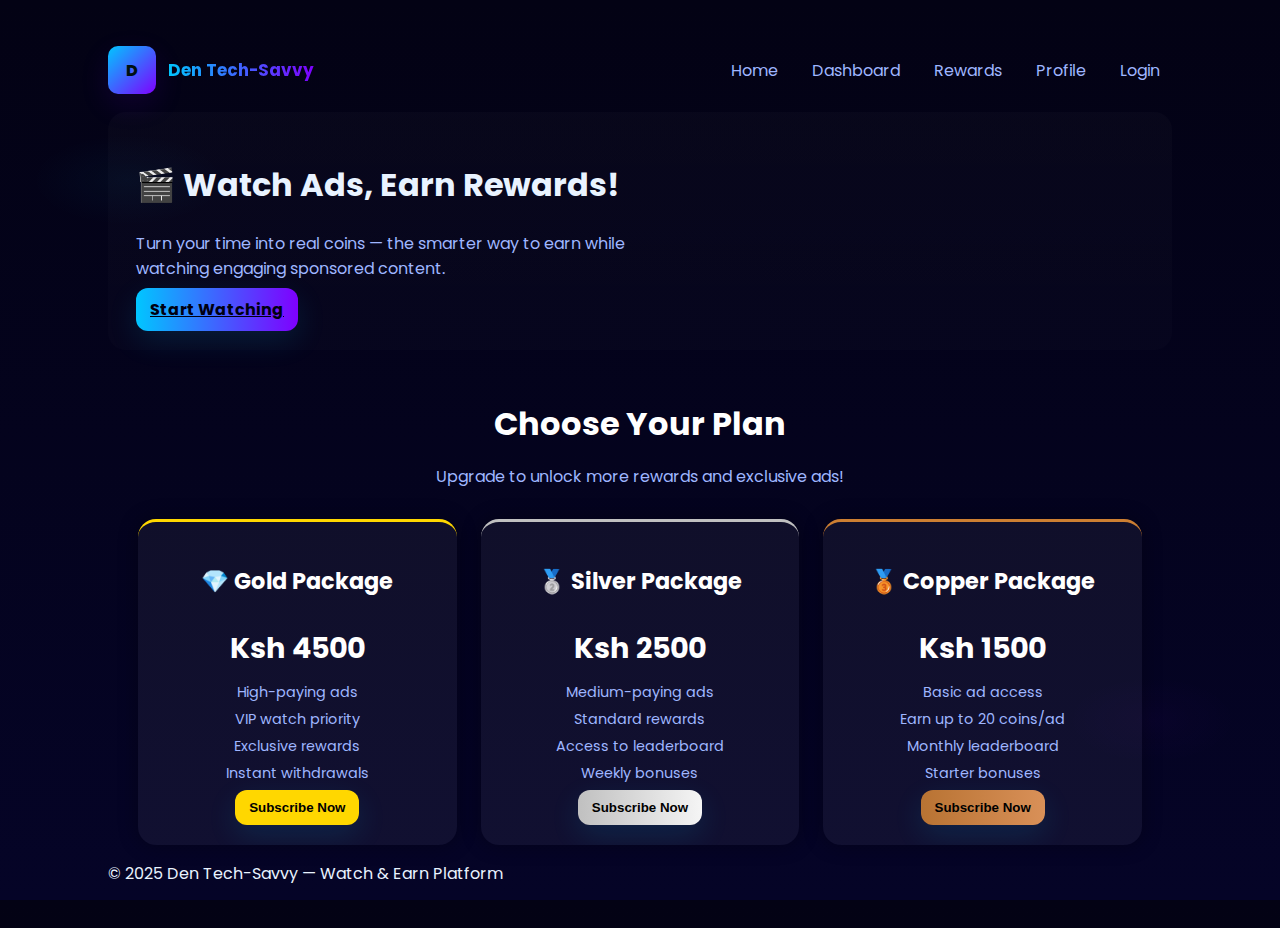
<file: redeem.html>
<!DOCTYPE html>
<html lang="en">
<head>
  <meta charset="utf-8" />
  <meta name="viewport" content="width=device-width,initial-scale=1" />
  <title>Home — Watch & Earn</title>
  <link rel="stylesheet" href="style.css" />
</head>
<body>
  <div class="container">
    <div class="nav">
      <div class="brand">
        <div class="logo">D</div>
        <h1>Den Tech-Savvy</h1>
      </div>
      <div class="nav-links">
        <a href="index.html" class="active">Home</a>
        <a href="dashboard.html">Dashboard</a>
        <a href="rewards.html">Rewards</a>
        <a href="profile.html">Profile</a>
        <a href="login.html">Login</a>
      </div>
    </div>

    <section class="hero">
      <div class="hero-content">
        <h1>🎬 Watch Ads, Earn Rewards!</h1>
        <p>Turn your time into real coins — the smarter way to earn while watching engaging sponsored content.</p>
        <a href="dashboard.html" class="btn">Start Watching</a>
      </div>
    </section>

    <section class="packages">
      <h2 class="section-title">Choose Your Plan</h2>
      <p class="section-subtitle">Upgrade to unlock more rewards and exclusive ads!</p>

      <div class="package-grid">
        <!-- Gold Package -->
        <div class="package-card gold">
          <h3>💎 Gold Package</h3>
          <p class="price">Ksh 4500</p>
          <ul>
            <li>High-paying ads</li>
            <li>VIP watch priority</li>
            <li>Exclusive rewards</li>
            <li>Instant withdrawals</li>
          </ul>
          <button class="btn gold-btn">Subscribe Now</button>
        </div>

        <!-- Silver Package -->
        <div class="package-card silver">
          <h3>🥈 Silver Package</h3>
          <p class="price">Ksh 2500</p>
          <ul>
            <li>Medium-paying ads</li>
            <li>Standard rewards</li>
            <li>Access to leaderboard</li>
            <li>Weekly bonuses</li>
          </ul>
          <button class="btn silver-btn">Subscribe Now</button>
        </div>

        <!-- Copper Package -->
        <div class="package-card copper">
          <h3>🥉 Copper Package</h3>
          <p class="price">Ksh 1500</p>
          <ul>
            <li>Basic ad access</li>
            <li>Earn up to 20 coins/ad</li>
            <li>Monthly leaderboard</li>
            <li>Starter bonuses</li>
          </ul>
          <button class="btn copper-btn">Subscribe Now</button>
        </div>
      </div>
    </section>

    <footer>
      <p>© 2025 Den Tech-Savvy — Watch & Earn Platform</p>
    </footer>
  </div>

  <script src="app.js"></script>
  <script>
    document.querySelectorAll('.btn').forEach(btn=>{
      btn.addEventListener('click',()=>{
        alert('Payment system coming soon! (PayPal & M-Pesa integration)');
      });
    });
  </script>
</body>
</html>
</file>
<file: style.css>
/* Shared neon theme styles */
@import url('https://fonts.googleapis.com/css2?family=Poppins:wght@300;400;600;700;800&display=swap');

:root{
  --bg-1:#030214;
  --bg-2:#050427;
  --accent-a:#00c6ff;
  --accent-b:#7f00ff;
  --gold:#ffb300;
  --glass: rgba(255,255,255,0.04);
  --muted:#9fb6ff;
  --card-radius:14px;
  --maxw:1100px;
}

*{box-sizing:border-box}
html,body{height:100%}
body{
  margin:0;font-family:'Poppins',system-ui,Arial;
  background: radial-gradient(800px 380px at 10% 20%, rgba(0,198,255,0.04), transparent 12%),
              radial-gradient(700px 360px at 90% 80%, rgba(127,0,255,0.03), transparent 12%),
              linear-gradient(180deg,var(--bg-1),var(--bg-2));
  color:#e9f3ff;
  -webkit-font-smoothing:antialiased;
  -moz-osx-font-smoothing:grayscale;
  -webkit-text-size-adjust:100%;
  -ms-text-size-adjust:100%;
}

.container{max-width:var(--maxw);margin:28px auto;padding:18px;}

/* Top nav */
.nav{
  display:flex;align-items:center;justify-content:space-between;gap:12px;margin-bottom:18px;
}
.brand{display:flex;align-items:center;gap:12px}
.logo{
  width:48px;height:48px;border-radius:10px;
  background:linear-gradient(135deg,var(--accent-a),var(--accent-b));
  display:flex;align-items:center;justify-content:center;font-weight:800;color:#011;
  box-shadow:0 10px 30px rgba(127,0,255,0.12);
}
.brand h1{font-size:1.05rem;margin:0;background:linear-gradient(90deg,var(--accent-a),var(--accent-b));-webkit-background-clip:text;-webkit-text-fill-color:transparent}
.nav-links{display:flex;gap:10px;align-items:center}
.nav-links a{
  color:var(--muted);text-decoration:none;padding:8px 12px;border-radius:10px;
  transition:all .15s ease;
}
.nav-links a:hover{background:rgba(255,255,255,0.02);color:#fff;transform:translateY(-2px)}
.btn{
  border:0;padding:10px 14px;border-radius:12px;font-weight:700;cursor:pointer;
  color:#001; background:linear-gradient(90deg,var(--accent-a),var(--accent-b));
  box-shadow:0 10px 30px rgba(0,198,255,0.12);
}
.btn.secondary{
  background:linear-gradient(90deg,var(--gold),#ff8a00); color:#050505; box-shadow:0 10px 30px rgba(255,179,0,0.08);
}

/* Layout */
.grid{display:grid;grid-template-columns:1fr 360px;gap:20px;align-items:start}
.card{
  background:var(--glass);border-radius:var(--card-radius);padding:18px;
  box-shadow:0 12px 40px rgba(0,0,0,0.6);border:1px solid rgba(255,255,255,0.02);
}
.hero{
  display:flex;gap:18px;align-items:center;justify-content:space-between;padding:28px;border-radius:18px;
  background:linear-gradient(180deg, rgba(255,255,255,0.02), rgba(255,255,255,0.01));
}
.hero h2{margin:0;font-size:1.6rem;background:linear-gradient(90deg,var(--accent-a),var(--accent-b));-webkit-background-clip:text;-webkit-text-fill-color:transparent}
.hero p{color:var(--muted);max-width:54ch}

/* ad area */
.ad-area{margin-top:14px;border-radius:12px;overflow:hidden;background:linear-gradient(180deg, rgba(255,255,255,0.02), rgba(255,255,255,0.01));padding:12px;border:1px solid rgba(255,255,255,0.02)}
.ad-sim{
  height:260px;border-radius:10px;display:flex;align-items:center;justify-content:center;
  position:relative;overflow:hidden;
  background:linear-gradient(135deg, rgba(0,198,255,0.06), rgba(127,0,255,0.06));
  box-shadow:0 8px 30px rgba(127,0,255,0.06) inset;
}
.ad-sim .pulse{
  position:absolute;inset:0;background:conic-gradient(from 0deg, rgba(127,0,255,0.02), transparent 30%);opacity:0.8;mix-blend-mode:screen;
}
.ad-top{display:flex;justify-content:space-between;align-items:center;margin-bottom:10px}
.timer{font-weight:800;color:var(--gold);padding:6px 10px;border-radius:10px;background:rgba(0,0,0,0.25)}
.progress-wrap{height:8px;background:rgba(255,255,255,0.03);border-radius:99px;overflow:hidden;margin-top:10px}
.progress{height:100%;background:linear-gradient(90deg,var(--accent-a),var(--accent-b));width:0%}

/* right column */
.sidebar .title{font-weight:700;color:var(--accent-a);margin-bottom:8px}
.history{max-height:320px;overflow:auto}
.history-item{display:flex;justify-content:space-between;padding:8px 0;border-bottom:1px dashed rgba(255,255,255,0.02);color:var(--muted);font-size:0.95rem}

/* profile & inputs */
.form-row{display:flex;flex-direction:column;gap:8px;margin-bottom:12px}
.input{padding:10px;border-radius:10px;border:1px solid rgba(255,255,255,0.03);background:transparent;color:#eaf3ff}

/* coin layer */
#fx-layer{position:fixed;left:0;top:0;width:100%;height:100%;pointer-events:none;z-index:9999;overflow:hidden}
.coin{
  position:absolute;width:28px;height:28px;border-radius:50%;
  background:radial-gradient(circle at 30% 30%, #fff 0%, rgba(255,255,255,0.6) 6%, transparent 7%), linear-gradient(180deg,#ffd54a,#ffb300 60%,#ff8a00);
  box-shadow:0 8px 22px rgba(255,160,40,0.22), inset 0 -4px 10px rgba(255,200,80,0.15);
  transform-origin:center;will-change:transform,opacity;
}
.conf{position:absolute;width:10px;height:10px;border-radius:2px;will-change:transform,opacity}

/* simple responsive */
@media (max-width:980px){
  .grid{grid-template-columns:1fr}
  .nav-links{display:none}
  .hero{flex-direction:column;align-items:flex-start}
  .container{padding:12px}
}
/* Packages Section */
.packages {
    text-align: center;
    margin-top: 50px;
    color: #fff;
  }
  
  .section-title {
    font-size: 2rem;
    margin-bottom: 8px;
  }
  
  .section-subtitle {
    color: var(--muted);
    margin-bottom: 30px;
  }
  
  .package-grid {
    display: grid;
    grid-template-columns: repeat(auto-fit, minmax(250px, 1fr));
    gap: 24px;
    padding: 0 30px;
  }
  
  .package-card {
    background: rgba(255,255,255,0.05);
    border-radius: 18px;
    padding: 20px;
    box-shadow: 0 0 20px rgba(0,0,0,0.3);
    transition: all 0.3s ease;
    position: relative;
    overflow: hidden;
  }
  
  .package-card:hover {
    transform: translateY(-6px);
    box-shadow: 0 0 25px var(--accent);
  }
  
  .package-card h3 {
    font-size: 1.4rem;
    margin-bottom: 6px;
  }
  
  .package-card .price {
    font-size: 1.8rem;
    font-weight: bold;
    color: var(--accent);
    margin-bottom: 12px;
  }
  
  .package-card ul {
    list-style: none;
    padding: 0;
    margin: 0;
    color: var(--muted);
    font-size: 0.9rem;
  }
  
  .package-card ul li {
    margin: 6px 0;
  }
  
  .gold { border-top: 3px solid gold; }
  .silver { border-top: 3px solid silver; }
  .copper { border-top: 3px solid #cd7f32; }
  
  .gold-btn { background: linear-gradient(90deg, gold, #ffd700); color: #000; }
  .silver-btn { background: linear-gradient(90deg, #c0c0c0, #f5f5f5); color: #000; }
  .copper-btn { background: linear-gradient(90deg, #b87333, #d99058); color: #000; }
  
  .gold-btn:hover, .silver-btn:hover, .copper-btn:hover {
    transform: scale(1.05);
    box-shadow: 0 0 10px var(--accent-a);
  }
  .coin {
    width: 12px;
    height: 12px;
    background: gold;
    border-radius: 50%;
    position: absolute;
  }
  .conf {
    width: 10px;
    height: 10px;
    position: absolute;
    border-radius: 2px;
  }
  .coin {
    position: fixed;
    top: 50%;
    font-size: 24px;
    animation: coinFall 3s ease-out forwards;
    pointer-events: none;
    z-index: 9999;
  }
  
  @keyframes coinFall {
    0% {
      transform: translateY(0) rotate(0deg);
      opacity: 1;
    }
    100% {
      transform: translateY(-300px) rotate(720deg);
      opacity: 0;
    }
  }
  .navbar h1 {
    font-size: 1.1rem;
    background: linear-gradient(90deg, var(--accent-a), var(--accent-b));
    -webkit-background-clip: text;
    -webkit-text-fill-color: transparent;
  }
  
  .navbar-nav .nav-link {
    color: var(--muted) !important;
    font-weight: 500;
    transition: all 0.2s ease;
  }
  
  .navbar-nav .nav-link:hover {
    color: #fff !important;
    transform: translateY(-2px);
  }
</file>
